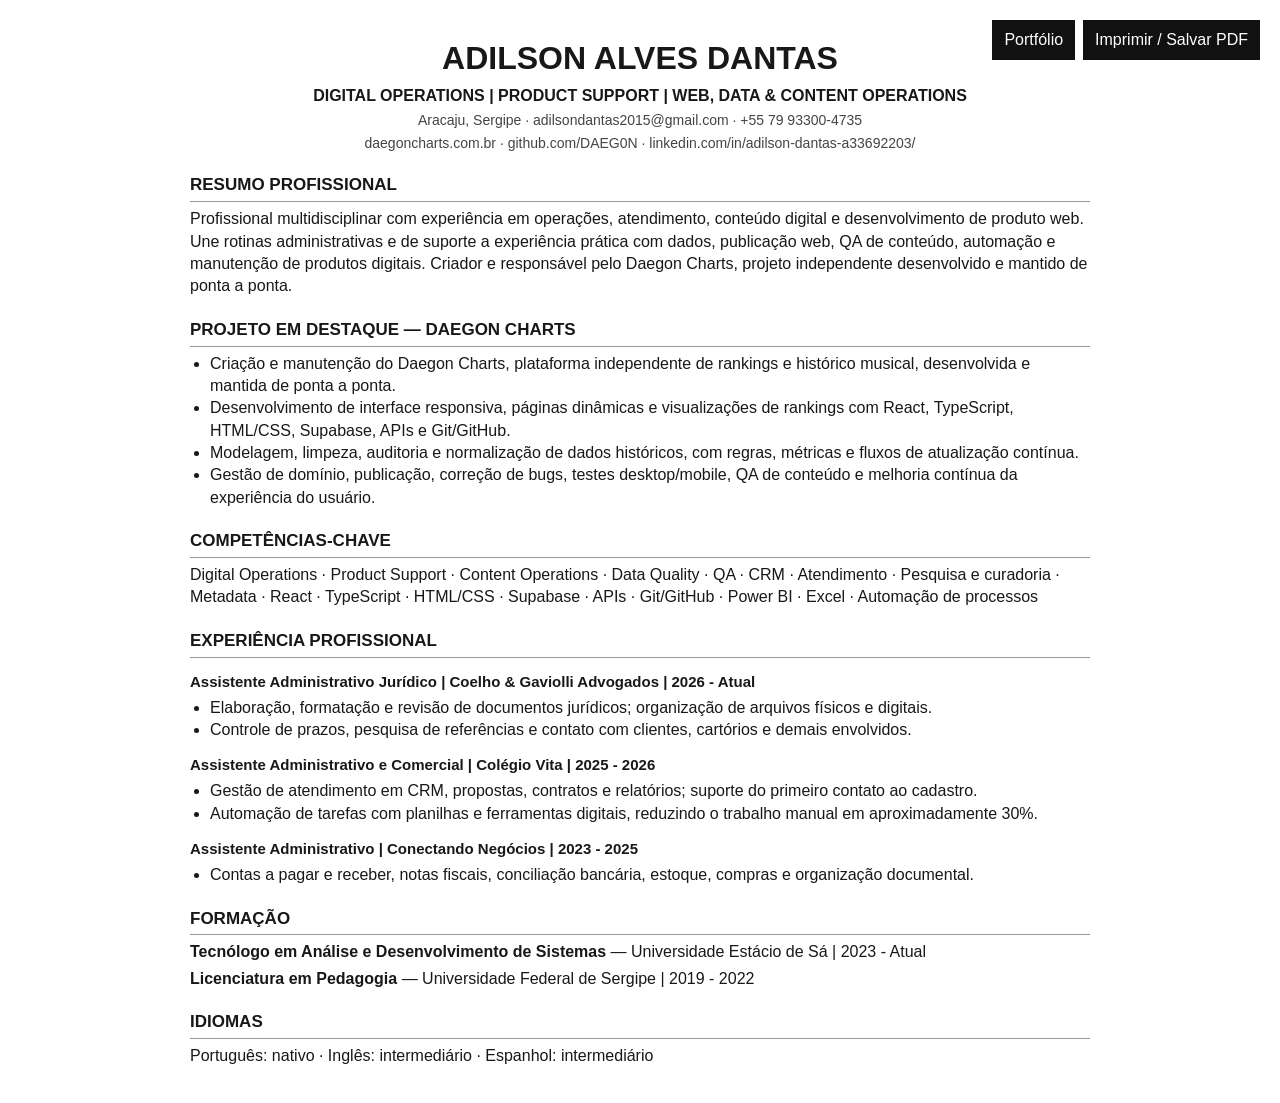
<file: resume-digital-ops.html>
<!DOCTYPE html>
<html lang="pt-BR"><head><meta charset="UTF-8"><meta name="viewport" content="width=device-width,initial-scale=1">
<title>Adilson Alves Dantas — Digital & Product Operations</title>
<style>
body{font-family:Arial,sans-serif;max-width:900px;margin:36px auto;padding:0 24px;color:#181818;line-height:1.4}
h1{margin:0;text-align:center;font-size:32px}.sub{text-align:center;font-weight:700;font-size:16px;margin:4px 0}.meta{text-align:center;color:#444;font-size:14px;margin:3px 0}
h2{margin:20px 0 6px;border-bottom:1px solid #999;padding-bottom:4px;font-size:17px}h3{margin:13px 0 3px;font-size:15px}p{margin:4px 0}ul{margin:5px 0 8px 20px;padding:0}
.actions{position:fixed;right:20px;top:20px;display:flex;gap:8px}.actions button,.actions a{font:inherit;padding:9px 12px;border:0;background:#111;color:white;text-decoration:none;cursor:pointer}
@media print{.actions{display:none}body{margin:0;max-width:none}}
</style></head><body>
<div class="actions"><a href="index.html">Portfólio</a><button onclick="window.print()">Imprimir / Salvar PDF</button></div>
<h1>ADILSON ALVES DANTAS</h1><div class="sub">DIGITAL OPERATIONS | PRODUCT SUPPORT | WEB, DATA & CONTENT OPERATIONS</div>
<p class="meta">Aracaju, Sergipe · adilsondantas2015@gmail.com · +55 79 93300-4735</p>
<p class="meta">daegoncharts.com.br · github.com/DAEG0N · linkedin.com/in/adilson-dantas-a33692203/</p>
<h2>RESUMO PROFISSIONAL</h2><p>Profissional multidisciplinar com experiência em operações, atendimento, conteúdo digital e desenvolvimento de produto web. Une rotinas administrativas e de suporte a experiência prática com dados, publicação web, QA de conteúdo, automação e manutenção de produtos digitais. Criador e responsável pelo Daegon Charts, projeto independente desenvolvido e mantido de ponta a ponta.</p>
<h2>PROJETO EM DESTAQUE — DAEGON CHARTS</h2><ul><li>Criação e manutenção do Daegon Charts, plataforma independente de rankings e histórico musical, desenvolvida e mantida de ponta a ponta.</li><li>Desenvolvimento de interface responsiva, páginas dinâmicas e visualizações de rankings com React, TypeScript, HTML/CSS, Supabase, APIs e Git/GitHub.</li><li>Modelagem, limpeza, auditoria e normalização de dados históricos, com regras, métricas e fluxos de atualização contínua.</li><li>Gestão de domínio, publicação, correção de bugs, testes desktop/mobile, QA de conteúdo e melhoria contínua da experiência do usuário.</li></ul>
<h2>COMPETÊNCIAS-CHAVE</h2><p>Digital Operations · Product Support · Content Operations · Data Quality · QA · CRM · Atendimento · Pesquisa e curadoria · Metadata · React · TypeScript · HTML/CSS · Supabase · APIs · Git/GitHub · Power BI · Excel · Automação de processos</p>
<h2>EXPERIÊNCIA PROFISSIONAL</h2>
<h3>Assistente Administrativo Jurídico | Coelho & Gaviolli Advogados | 2026 - Atual</h3>
<ul><li>Elaboração, formatação e revisão de documentos jurídicos; organização de arquivos físicos e digitais.</li><li>Controle de prazos, pesquisa de referências e contato com clientes, cartórios e demais envolvidos.</li></ul>
<h3>Assistente Administrativo e Comercial | Colégio Vita | 2025 - 2026</h3>
<ul><li>Gestão de atendimento em CRM, propostas, contratos e relatórios; suporte do primeiro contato ao cadastro.</li><li>Automação de tarefas com planilhas e ferramentas digitais, reduzindo o trabalho manual em aproximadamente 30%.</li></ul>
<h3>Assistente Administrativo | Conectando Negócios | 2023 - 2025</h3>
<ul><li>Contas a pagar e receber, notas fiscais, conciliação bancária, estoque, compras e organização documental.</li></ul>
<h2>FORMAÇÃO</h2><p><strong>Tecnólogo em Análise e Desenvolvimento de Sistemas</strong> — Universidade Estácio de Sá | 2023 - Atual</p>
<p><strong>Licenciatura em Pedagogia</strong> — Universidade Federal de Sergipe | 2019 - 2022</p>
<h2>IDIOMAS</h2><p>Português: nativo · Inglês: intermediário · Espanhol: intermediário</p>
</body></html>
</file>
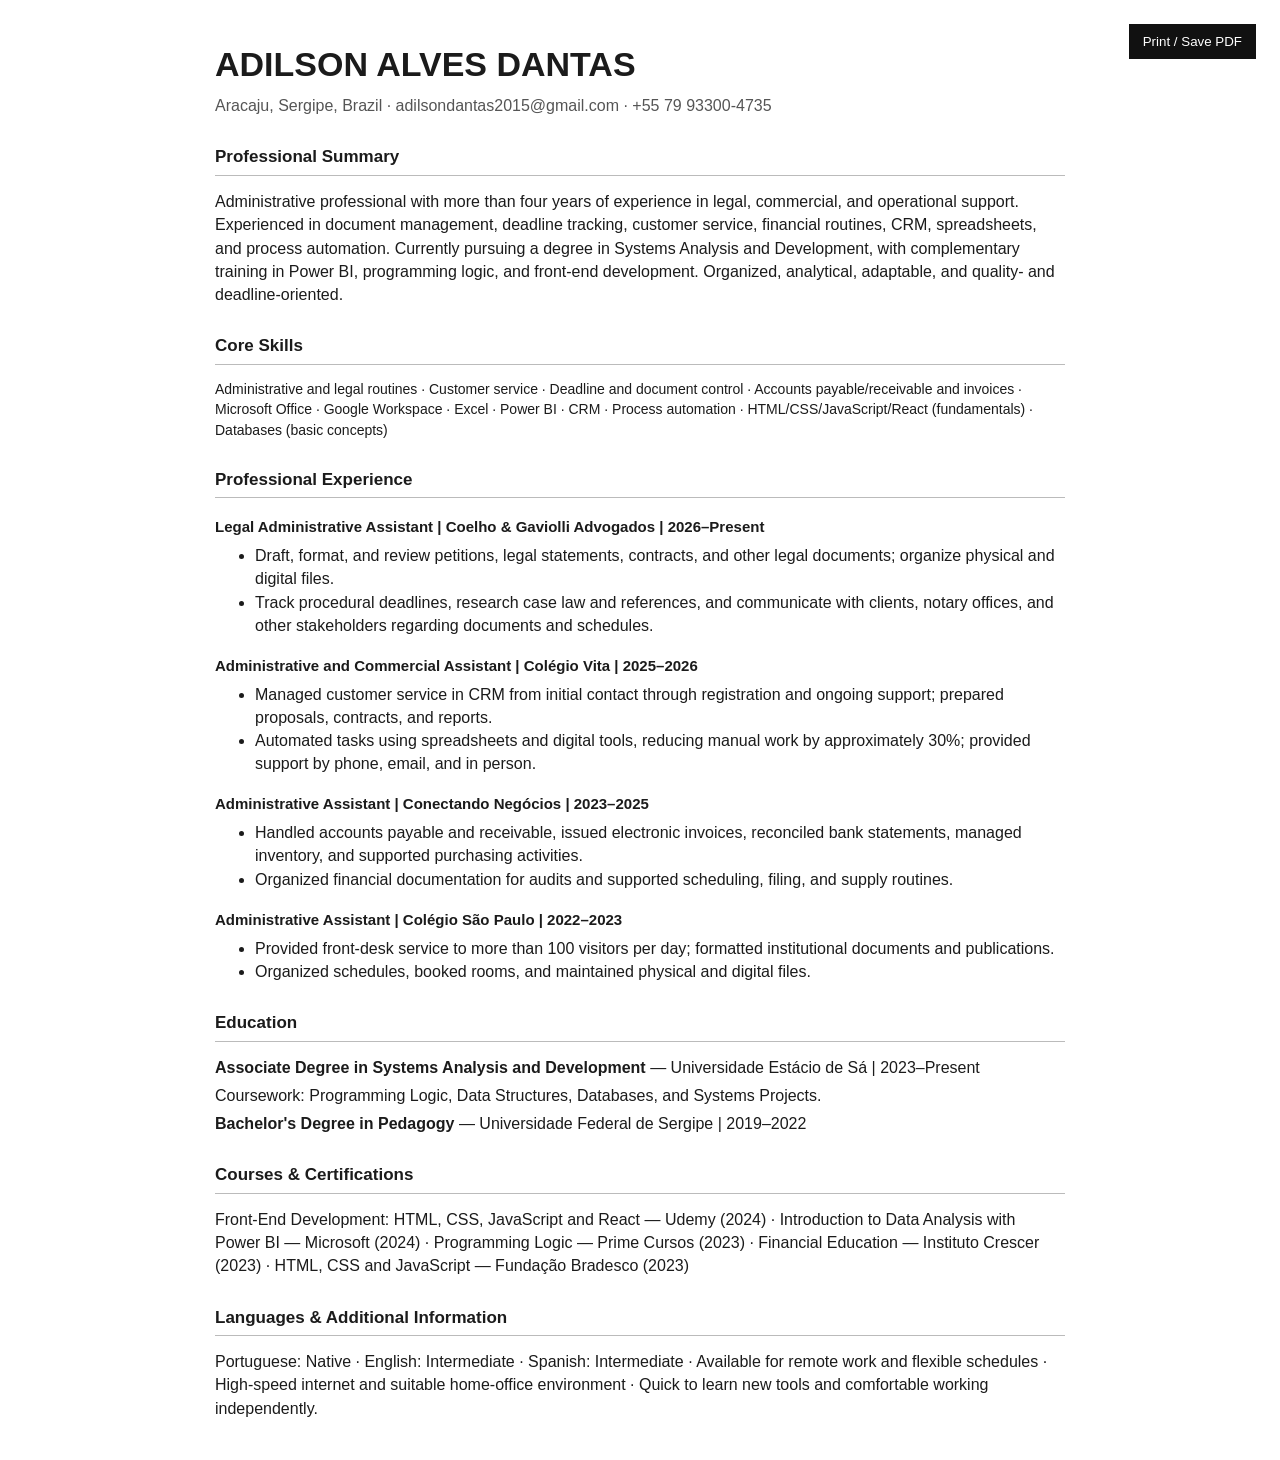
<file: resume-en.html>
<!DOCTYPE html><html lang="en"><head><meta charset="UTF-8"><meta name="viewport" content="width=device-width,initial-scale=1"><title>Adilson Alves Dantas — Resume</title><style>body{font-family:Arial,sans-serif;max-width:850px;margin:40px auto;padding:0 24px;color:#1b1b1b;line-height:1.45}h1{margin:0;font-size:34px}h2{margin-top:28px;border-bottom:1px solid #bbb;padding-bottom:5px;font-size:17px}h3{margin:18px 0 2px;font-size:15px}p{margin:5px 0}ul{margin-top:6px}.meta{color:#555}.skills{font-size:14px}.print{position:fixed;right:24px;top:24px;padding:10px 14px;background:#111;color:#fff;border:0;cursor:pointer}@media print{.print{display:none}body{margin:0;max-width:none}}</style></head><body><button class="print" onclick="window.print()">Print / Save PDF</button><h1>ADILSON ALVES DANTAS</h1><p class="meta">Aracaju, Sergipe, Brazil · adilsondantas2015@gmail.com · +55 79 93300-4735</p><h2>Professional Summary</h2><p>Administrative professional with more than four years of experience in legal, commercial, and operational support. Experienced in document management, deadline tracking, customer service, financial routines, CRM, spreadsheets, and process automation. Currently pursuing a degree in Systems Analysis and Development, with complementary training in Power BI, programming logic, and front-end development. Organized, analytical, adaptable, and quality- and deadline-oriented.</p><h2>Core Skills</h2><p class="skills">Administrative and legal routines · Customer service · Deadline and document control · Accounts payable/receivable and invoices · Microsoft Office · Google Workspace · Excel · Power BI · CRM · Process automation · HTML/CSS/JavaScript/React (fundamentals) · Databases (basic concepts)</p><h2>Professional Experience</h2><h3>Legal Administrative Assistant | Coelho & Gaviolli Advogados | 2026–Present</h3><ul><li>Draft, format, and review petitions, legal statements, contracts, and other legal documents; organize physical and digital files.</li><li>Track procedural deadlines, research case law and references, and communicate with clients, notary offices, and other stakeholders regarding documents and schedules.</li></ul><h3>Administrative and Commercial Assistant | Colégio Vita | 2025–2026</h3><ul><li>Managed customer service in CRM from initial contact through registration and ongoing support; prepared proposals, contracts, and reports.</li><li>Automated tasks using spreadsheets and digital tools, reducing manual work by approximately 30%; provided support by phone, email, and in person.</li></ul><h3>Administrative Assistant | Conectando Negócios | 2023–2025</h3><ul><li>Handled accounts payable and receivable, issued electronic invoices, reconciled bank statements, managed inventory, and supported purchasing activities.</li><li>Organized financial documentation for audits and supported scheduling, filing, and supply routines.</li></ul><h3>Administrative Assistant | Colégio São Paulo | 2022–2023</h3><ul><li>Provided front-desk service to more than 100 visitors per day; formatted institutional documents and publications.</li><li>Organized schedules, booked rooms, and maintained physical and digital files.</li></ul><h2>Education</h2><p><strong>Associate Degree in Systems Analysis and Development</strong> — Universidade Estácio de Sá | 2023–Present</p><p>Coursework: Programming Logic, Data Structures, Databases, and Systems Projects.</p><p><strong>Bachelor's Degree in Pedagogy</strong> — Universidade Federal de Sergipe | 2019–2022</p><h2>Courses & Certifications</h2><p>Front-End Development: HTML, CSS, JavaScript and React — Udemy (2024) · Introduction to Data Analysis with Power BI — Microsoft (2024) · Programming Logic — Prime Cursos (2023) · Financial Education — Instituto Crescer (2023) · HTML, CSS and JavaScript — Fundação Bradesco (2023)</p><h2>Languages & Additional Information</h2><p>Portuguese: Native · English: Intermediate · Spanish: Intermediate · Available for remote work and flexible schedules · High-speed internet and suitable home-office environment · Quick to learn new tools and comfortable working independently.</p></body></html>
</file>
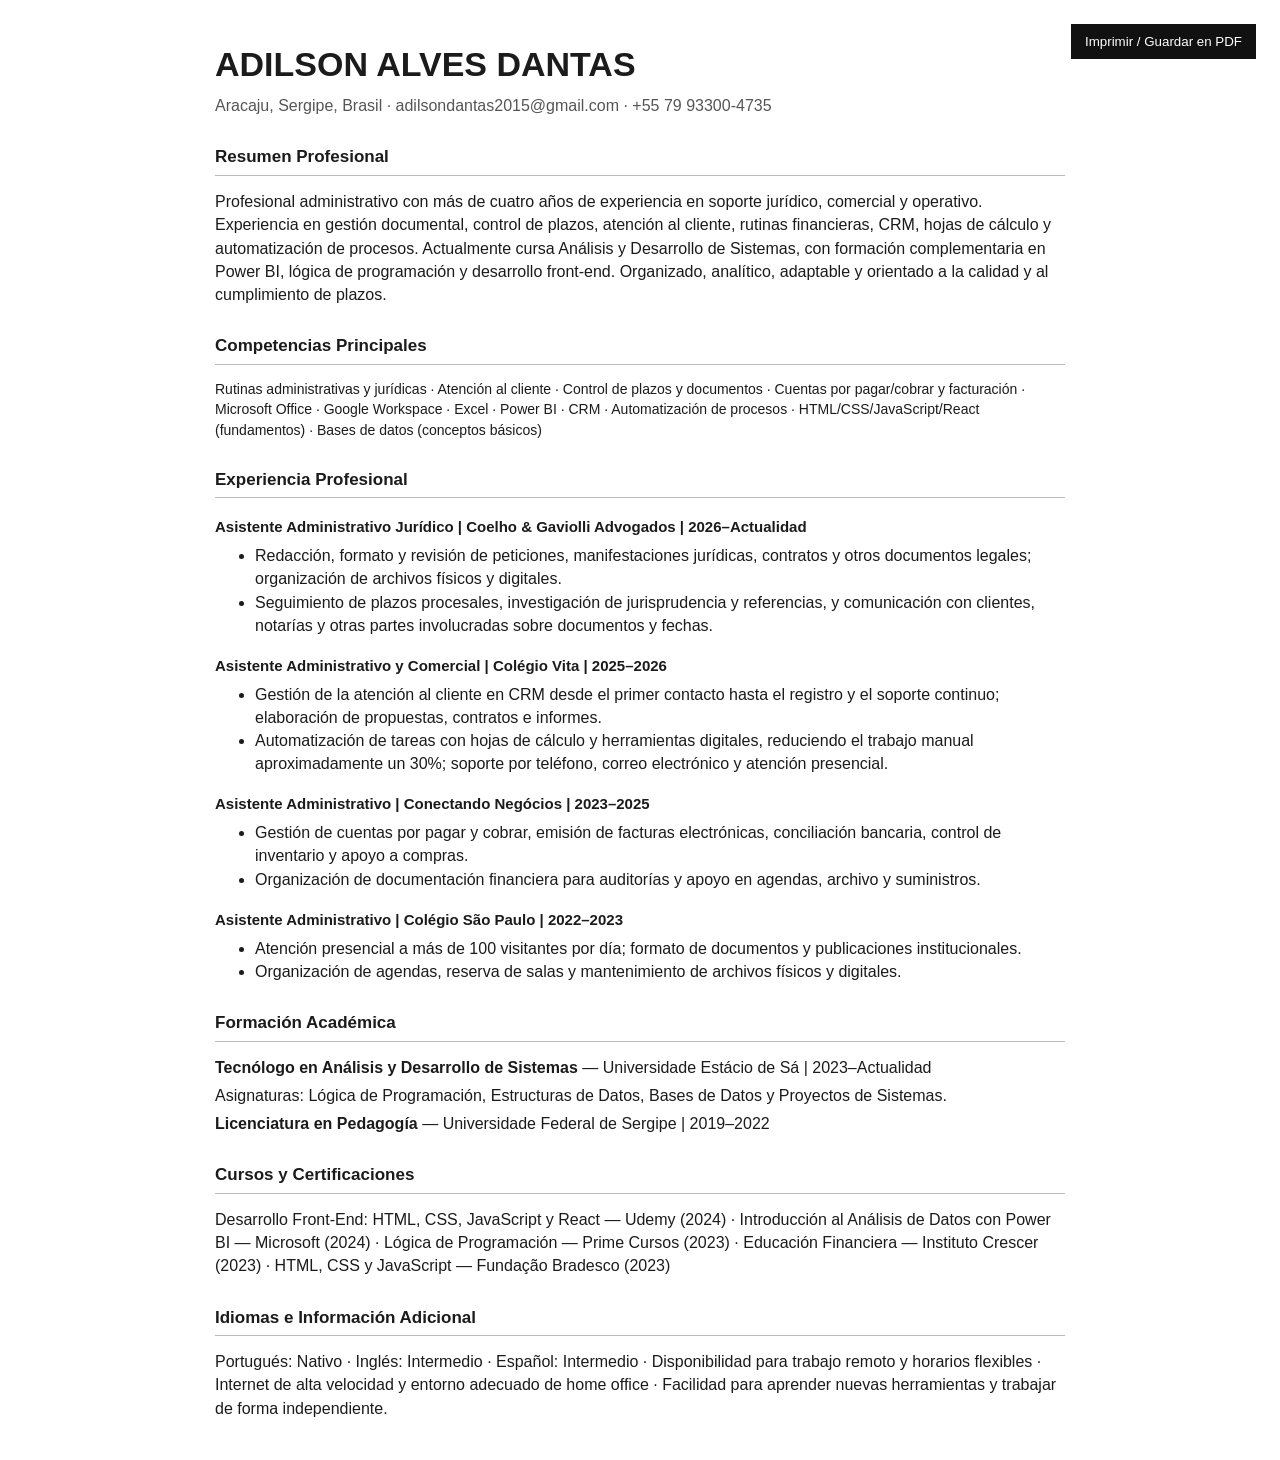
<file: resume-es.html>
<!DOCTYPE html><html lang="es"><head><meta charset="UTF-8"><meta name="viewport" content="width=device-width,initial-scale=1"><title>Adilson Alves Dantas — Currículum</title><style>body{font-family:Arial,sans-serif;max-width:850px;margin:40px auto;padding:0 24px;color:#1b1b1b;line-height:1.45}h1{margin:0;font-size:34px}h2{margin-top:28px;border-bottom:1px solid #bbb;padding-bottom:5px;font-size:17px}h3{margin:18px 0 2px;font-size:15px}p{margin:5px 0}ul{margin-top:6px}.meta{color:#555}.skills{font-size:14px}.print{position:fixed;right:24px;top:24px;padding:10px 14px;background:#111;color:#fff;border:0;cursor:pointer}@media print{.print{display:none}body{margin:0;max-width:none}}</style></head><body><button class="print" onclick="window.print()">Imprimir / Guardar en PDF</button><h1>ADILSON ALVES DANTAS</h1><p class="meta">Aracaju, Sergipe, Brasil · adilsondantas2015@gmail.com · +55 79 93300-4735</p><h2>Resumen Profesional</h2><p>Profesional administrativo con más de cuatro años de experiencia en soporte jurídico, comercial y operativo. Experiencia en gestión documental, control de plazos, atención al cliente, rutinas financieras, CRM, hojas de cálculo y automatización de procesos. Actualmente cursa Análisis y Desarrollo de Sistemas, con formación complementaria en Power BI, lógica de programación y desarrollo front-end. Organizado, analítico, adaptable y orientado a la calidad y al cumplimiento de plazos.</p><h2>Competencias Principales</h2><p class="skills">Rutinas administrativas y jurídicas · Atención al cliente · Control de plazos y documentos · Cuentas por pagar/cobrar y facturación · Microsoft Office · Google Workspace · Excel · Power BI · CRM · Automatización de procesos · HTML/CSS/JavaScript/React (fundamentos) · Bases de datos (conceptos básicos)</p><h2>Experiencia Profesional</h2><h3>Asistente Administrativo Jurídico | Coelho & Gaviolli Advogados | 2026–Actualidad</h3><ul><li>Redacción, formato y revisión de peticiones, manifestaciones jurídicas, contratos y otros documentos legales; organización de archivos físicos y digitales.</li><li>Seguimiento de plazos procesales, investigación de jurisprudencia y referencias, y comunicación con clientes, notarías y otras partes involucradas sobre documentos y fechas.</li></ul><h3>Asistente Administrativo y Comercial | Colégio Vita | 2025–2026</h3><ul><li>Gestión de la atención al cliente en CRM desde el primer contacto hasta el registro y el soporte continuo; elaboración de propuestas, contratos e informes.</li><li>Automatización de tareas con hojas de cálculo y herramientas digitales, reduciendo el trabajo manual aproximadamente un 30%; soporte por teléfono, correo electrónico y atención presencial.</li></ul><h3>Asistente Administrativo | Conectando Negócios | 2023–2025</h3><ul><li>Gestión de cuentas por pagar y cobrar, emisión de facturas electrónicas, conciliación bancaria, control de inventario y apoyo a compras.</li><li>Organización de documentación financiera para auditorías y apoyo en agendas, archivo y suministros.</li></ul><h3>Asistente Administrativo | Colégio São Paulo | 2022–2023</h3><ul><li>Atención presencial a más de 100 visitantes por día; formato de documentos y publicaciones institucionales.</li><li>Organización de agendas, reserva de salas y mantenimiento de archivos físicos y digitales.</li></ul><h2>Formación Académica</h2><p><strong>Tecnólogo en Análisis y Desarrollo de Sistemas</strong> — Universidade Estácio de Sá | 2023–Actualidad</p><p>Asignaturas: Lógica de Programación, Estructuras de Datos, Bases de Datos y Proyectos de Sistemas.</p><p><strong>Licenciatura en Pedagogía</strong> — Universidade Federal de Sergipe | 2019–2022</p><h2>Cursos y Certificaciones</h2><p>Desarrollo Front-End: HTML, CSS, JavaScript y React — Udemy (2024) · Introducción al Análisis de Datos con Power BI — Microsoft (2024) · Lógica de Programación — Prime Cursos (2023) · Educación Financiera — Instituto Crescer (2023) · HTML, CSS y JavaScript — Fundação Bradesco (2023)</p><h2>Idiomas e Información Adicional</h2><p>Portugués: Nativo · Inglés: Intermedio · Español: Intermedio · Disponibilidad para trabajo remoto y horarios flexibles · Internet de alta velocidad y entorno adecuado de home office · Facilidad para aprender nuevas herramientas y trabajar de forma independiente.</p></body></html>
</file>
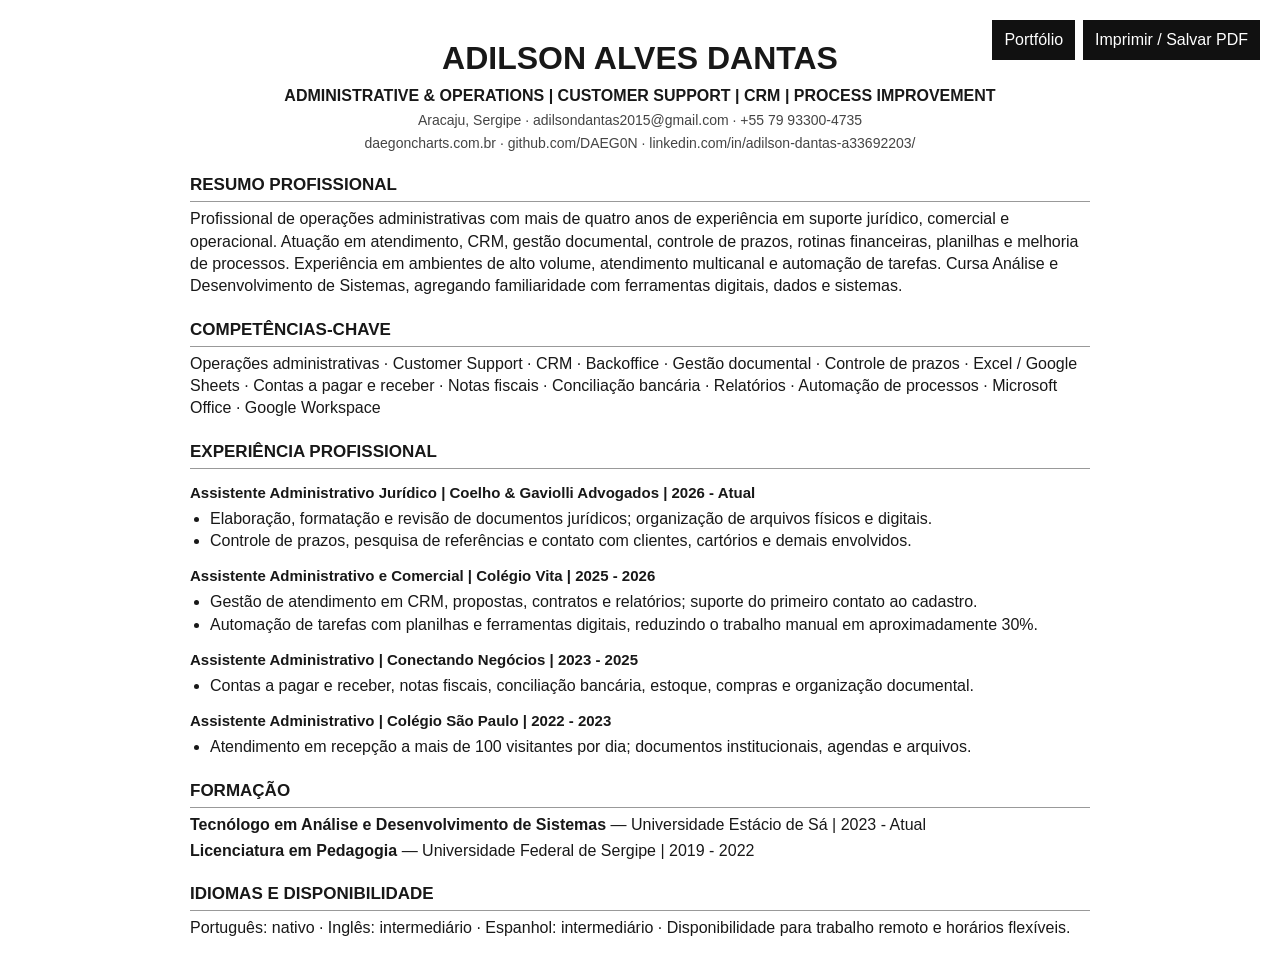
<file: resume-operations.html>
<!DOCTYPE html>
<html lang="pt-BR"><head><meta charset="UTF-8"><meta name="viewport" content="width=device-width,initial-scale=1">
<title>Adilson Alves Dantas — Operations & Customer Support</title>
<style>
body{font-family:Arial,sans-serif;max-width:900px;margin:36px auto;padding:0 24px;color:#181818;line-height:1.4}
h1{margin:0;text-align:center;font-size:32px}.sub{text-align:center;font-weight:700;font-size:16px;margin:4px 0}.meta{text-align:center;color:#444;font-size:14px;margin:3px 0}
h2{margin:20px 0 6px;border-bottom:1px solid #999;padding-bottom:4px;font-size:17px}h3{margin:13px 0 3px;font-size:15px}p{margin:4px 0}ul{margin:5px 0 8px 20px;padding:0}
.actions{position:fixed;right:20px;top:20px;display:flex;gap:8px}.actions button,.actions a{font:inherit;padding:9px 12px;border:0;background:#111;color:white;text-decoration:none;cursor:pointer}
@media print{.actions{display:none}body{margin:0;max-width:none}}
</style></head><body>
<div class="actions"><a href="index.html">Portfólio</a><button onclick="window.print()">Imprimir / Salvar PDF</button></div>
<h1>ADILSON ALVES DANTAS</h1><div class="sub">ADMINISTRATIVE & OPERATIONS | CUSTOMER SUPPORT | CRM | PROCESS IMPROVEMENT</div>
<p class="meta">Aracaju, Sergipe · adilsondantas2015@gmail.com · +55 79 93300-4735</p>
<p class="meta">daegoncharts.com.br · github.com/DAEG0N · linkedin.com/in/adilson-dantas-a33692203/</p>
<h2>RESUMO PROFISSIONAL</h2><p>Profissional de operações administrativas com mais de quatro anos de experiência em suporte jurídico, comercial e operacional. Atuação em atendimento, CRM, gestão documental, controle de prazos, rotinas financeiras, planilhas e melhoria de processos. Experiência em ambientes de alto volume, atendimento multicanal e automação de tarefas. Cursa Análise e Desenvolvimento de Sistemas, agregando familiaridade com ferramentas digitais, dados e sistemas.</p>

<h2>COMPETÊNCIAS-CHAVE</h2><p>Operações administrativas · Customer Support · CRM · Backoffice · Gestão documental · Controle de prazos · Excel / Google Sheets · Contas a pagar e receber · Notas fiscais · Conciliação bancária · Relatórios · Automação de processos · Microsoft Office · Google Workspace</p>
<h2>EXPERIÊNCIA PROFISSIONAL</h2>
<h3>Assistente Administrativo Jurídico | Coelho & Gaviolli Advogados | 2026 - Atual</h3>
<ul><li>Elaboração, formatação e revisão de documentos jurídicos; organização de arquivos físicos e digitais.</li><li>Controle de prazos, pesquisa de referências e contato com clientes, cartórios e demais envolvidos.</li></ul>
<h3>Assistente Administrativo e Comercial | Colégio Vita | 2025 - 2026</h3>
<ul><li>Gestão de atendimento em CRM, propostas, contratos e relatórios; suporte do primeiro contato ao cadastro.</li><li>Automação de tarefas com planilhas e ferramentas digitais, reduzindo o trabalho manual em aproximadamente 30%.</li></ul>
<h3>Assistente Administrativo | Conectando Negócios | 2023 - 2025</h3>
<ul><li>Contas a pagar e receber, notas fiscais, conciliação bancária, estoque, compras e organização documental.</li></ul>
<h3>Assistente Administrativo | Colégio São Paulo | 2022 - 2023</h3>
<ul><li>Atendimento em recepção a mais de 100 visitantes por dia; documentos institucionais, agendas e arquivos.</li></ul>
<h2>FORMAÇÃO</h2><p><strong>Tecnólogo em Análise e Desenvolvimento de Sistemas</strong> — Universidade Estácio de Sá | 2023 - Atual</p>
<p><strong>Licenciatura em Pedagogia</strong> — Universidade Federal de Sergipe | 2019 - 2022</p>
<h2>IDIOMAS E DISPONIBILIDADE</h2><p>Português: nativo · Inglês: intermediário · Espanhol: intermediário · Disponibilidade para trabalho remoto e horários flexíveis.</p>
</body></html>
</file>
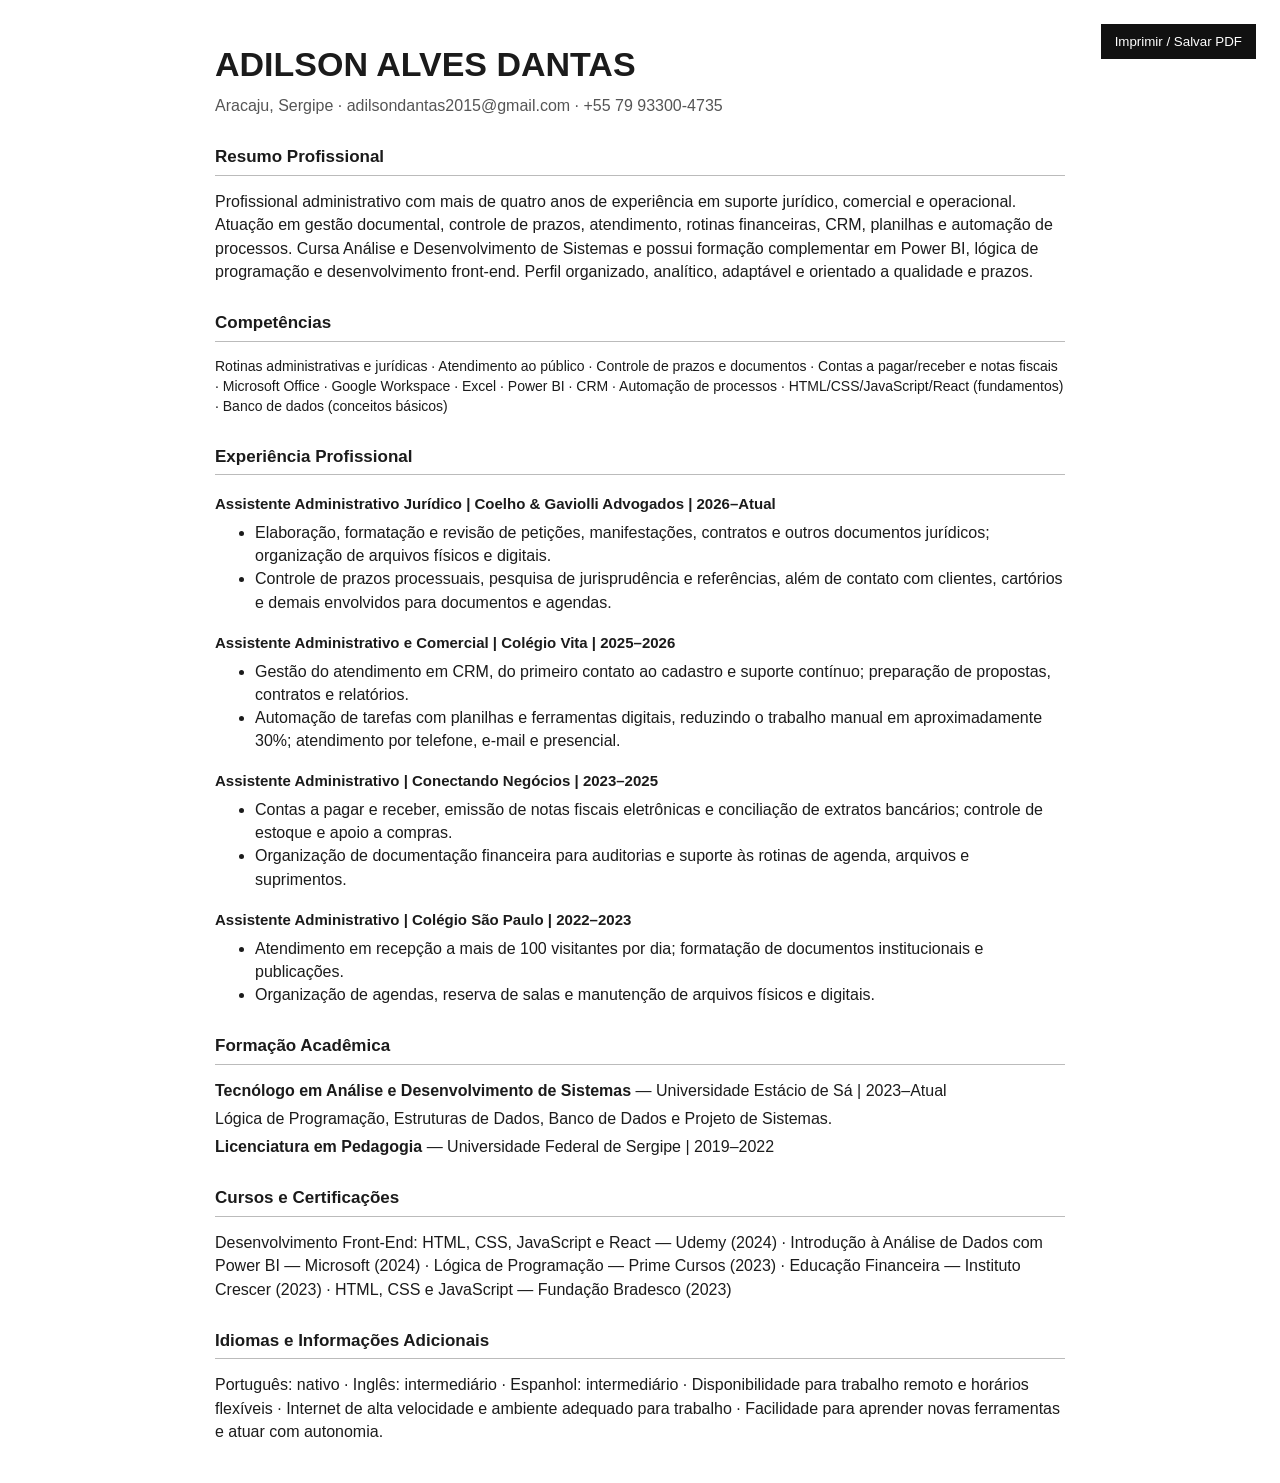
<file: resume-pt.html>
<!DOCTYPE html><html lang="pt-BR"><head><meta charset="UTF-8"><meta name="viewport" content="width=device-width,initial-scale=1"><title>Adilson Alves Dantas — Currículo</title><style>body{font-family:Arial,sans-serif;max-width:850px;margin:40px auto;padding:0 24px;color:#1b1b1b;line-height:1.45}h1{margin:0;font-size:34px}h2{margin-top:28px;border-bottom:1px solid #bbb;padding-bottom:5px;font-size:17px}h3{margin:18px 0 2px;font-size:15px}p{margin:5px 0}ul{margin-top:6px}.meta{color:#555}.skills{font-size:14px}.print{position:fixed;right:24px;top:24px;padding:10px 14px;background:#111;color:#fff;border:0;cursor:pointer}@media print{.print{display:none}body{margin:0;max-width:none}}</style></head><body><button class="print" onclick="window.print()">Imprimir / Salvar PDF</button><h1>ADILSON ALVES DANTAS</h1><p class="meta">Aracaju, Sergipe · adilsondantas2015@gmail.com · +55 79 93300-4735</p><h2>Resumo Profissional</h2><p>Profissional administrativo com mais de quatro anos de experiência em suporte jurídico, comercial e operacional. Atuação em gestão documental, controle de prazos, atendimento, rotinas financeiras, CRM, planilhas e automação de processos. Cursa Análise e Desenvolvimento de Sistemas e possui formação complementar em Power BI, lógica de programação e desenvolvimento front-end. Perfil organizado, analítico, adaptável e orientado a qualidade e prazos.</p><h2>Competências</h2><p class="skills">Rotinas administrativas e jurídicas · Atendimento ao público · Controle de prazos e documentos · Contas a pagar/receber e notas fiscais · Microsoft Office · Google Workspace · Excel · Power BI · CRM · Automação de processos · HTML/CSS/JavaScript/React (fundamentos) · Banco de dados (conceitos básicos)</p><h2>Experiência Profissional</h2><h3>Assistente Administrativo Jurídico | Coelho & Gaviolli Advogados | 2026–Atual</h3><ul><li>Elaboração, formatação e revisão de petições, manifestações, contratos e outros documentos jurídicos; organização de arquivos físicos e digitais.</li><li>Controle de prazos processuais, pesquisa de jurisprudência e referências, além de contato com clientes, cartórios e demais envolvidos para documentos e agendas.</li></ul><h3>Assistente Administrativo e Comercial | Colégio Vita | 2025–2026</h3><ul><li>Gestão do atendimento em CRM, do primeiro contato ao cadastro e suporte contínuo; preparação de propostas, contratos e relatórios.</li><li>Automação de tarefas com planilhas e ferramentas digitais, reduzindo o trabalho manual em aproximadamente 30%; atendimento por telefone, e-mail e presencial.</li></ul><h3>Assistente Administrativo | Conectando Negócios | 2023–2025</h3><ul><li>Contas a pagar e receber, emissão de notas fiscais eletrônicas e conciliação de extratos bancários; controle de estoque e apoio a compras.</li><li>Organização de documentação financeira para auditorias e suporte às rotinas de agenda, arquivos e suprimentos.</li></ul><h3>Assistente Administrativo | Colégio São Paulo | 2022–2023</h3><ul><li>Atendimento em recepção a mais de 100 visitantes por dia; formatação de documentos institucionais e publicações.</li><li>Organização de agendas, reserva de salas e manutenção de arquivos físicos e digitais.</li></ul><h2>Formação Acadêmica</h2><p><strong>Tecnólogo em Análise e Desenvolvimento de Sistemas</strong> — Universidade Estácio de Sá | 2023–Atual</p><p>Lógica de Programação, Estruturas de Dados, Banco de Dados e Projeto de Sistemas.</p><p><strong>Licenciatura em Pedagogia</strong> — Universidade Federal de Sergipe | 2019–2022</p><h2>Cursos e Certificações</h2><p>Desenvolvimento Front-End: HTML, CSS, JavaScript e React — Udemy (2024) · Introdução à Análise de Dados com Power BI — Microsoft (2024) · Lógica de Programação — Prime Cursos (2023) · Educação Financeira — Instituto Crescer (2023) · HTML, CSS e JavaScript — Fundação Bradesco (2023)</p><h2>Idiomas e Informações Adicionais</h2><p>Português: nativo · Inglês: intermediário · Espanhol: intermediário · Disponibilidade para trabalho remoto e horários flexíveis · Internet de alta velocidade e ambiente adequado para trabalho · Facilidade para aprender novas ferramentas e atuar com autonomia.</p></body></html>
</file>
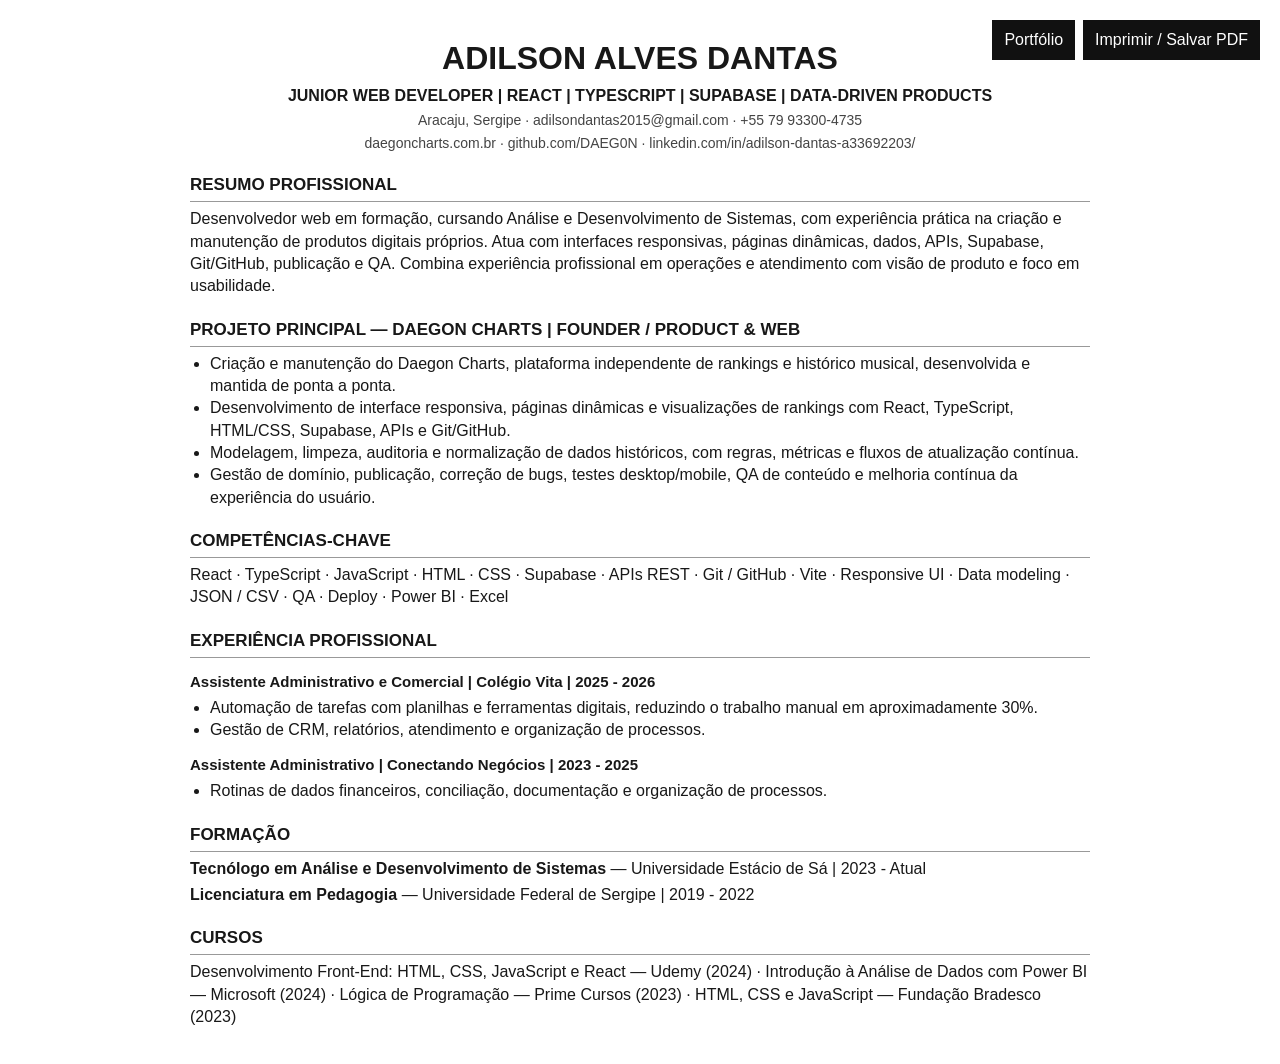
<file: resume-web.html>
<!DOCTYPE html>
<html lang="pt-BR"><head><meta charset="UTF-8"><meta name="viewport" content="width=device-width,initial-scale=1">
<title>Adilson Alves Dantas — Junior Web Developer</title>
<style>
body{font-family:Arial,sans-serif;max-width:900px;margin:36px auto;padding:0 24px;color:#181818;line-height:1.4}
h1{margin:0;text-align:center;font-size:32px}.sub{text-align:center;font-weight:700;font-size:16px;margin:4px 0}.meta{text-align:center;color:#444;font-size:14px;margin:3px 0}
h2{margin:20px 0 6px;border-bottom:1px solid #999;padding-bottom:4px;font-size:17px}h3{margin:13px 0 3px;font-size:15px}p{margin:4px 0}ul{margin:5px 0 8px 20px;padding:0}
.actions{position:fixed;right:20px;top:20px;display:flex;gap:8px}.actions button,.actions a{font:inherit;padding:9px 12px;border:0;background:#111;color:white;text-decoration:none;cursor:pointer}
@media print{.actions{display:none}body{margin:0;max-width:none}}
</style></head><body>
<div class="actions"><a href="index.html">Portfólio</a><button onclick="window.print()">Imprimir / Salvar PDF</button></div>
<h1>ADILSON ALVES DANTAS</h1><div class="sub">JUNIOR WEB DEVELOPER | REACT | TYPESCRIPT | SUPABASE | DATA-DRIVEN PRODUCTS</div>
<p class="meta">Aracaju, Sergipe · adilsondantas2015@gmail.com · +55 79 93300-4735</p>
<p class="meta">daegoncharts.com.br · github.com/DAEG0N · linkedin.com/in/adilson-dantas-a33692203/</p>
<h2>RESUMO PROFISSIONAL</h2><p>Desenvolvedor web em formação, cursando Análise e Desenvolvimento de Sistemas, com experiência prática na criação e manutenção de produtos digitais próprios. Atua com interfaces responsivas, páginas dinâmicas, dados, APIs, Supabase, Git/GitHub, publicação e QA. Combina experiência profissional em operações e atendimento com visão de produto e foco em usabilidade.</p>
<h2>PROJETO PRINCIPAL — DAEGON CHARTS | FOUNDER / PRODUCT & WEB</h2><ul><li>Criação e manutenção do Daegon Charts, plataforma independente de rankings e histórico musical, desenvolvida e mantida de ponta a ponta.</li><li>Desenvolvimento de interface responsiva, páginas dinâmicas e visualizações de rankings com React, TypeScript, HTML/CSS, Supabase, APIs e Git/GitHub.</li><li>Modelagem, limpeza, auditoria e normalização de dados históricos, com regras, métricas e fluxos de atualização contínua.</li><li>Gestão de domínio, publicação, correção de bugs, testes desktop/mobile, QA de conteúdo e melhoria contínua da experiência do usuário.</li></ul>
<h2>COMPETÊNCIAS-CHAVE</h2><p>React · TypeScript · JavaScript · HTML · CSS · Supabase · APIs REST · Git / GitHub · Vite · Responsive UI · Data modeling · JSON / CSV · QA · Deploy · Power BI · Excel</p>
<h2>EXPERIÊNCIA PROFISSIONAL</h2><h3>Assistente Administrativo e Comercial | Colégio Vita | 2025 - 2026</h3>
<ul><li>Automação de tarefas com planilhas e ferramentas digitais, reduzindo o trabalho manual em aproximadamente 30%.</li><li>Gestão de CRM, relatórios, atendimento e organização de processos.</li></ul>
<h3>Assistente Administrativo | Conectando Negócios | 2023 - 2025</h3>
<ul><li>Rotinas de dados financeiros, conciliação, documentação e organização de processos.</li></ul>
<h2>FORMAÇÃO</h2><p><strong>Tecnólogo em Análise e Desenvolvimento de Sistemas</strong> — Universidade Estácio de Sá | 2023 - Atual</p>
<p><strong>Licenciatura em Pedagogia</strong> — Universidade Federal de Sergipe | 2019 - 2022</p>
<h2>CURSOS</h2><p>Desenvolvimento Front-End: HTML, CSS, JavaScript e React — Udemy (2024) · Introdução à Análise de Dados com Power BI — Microsoft (2024) · Lógica de Programação — Prime Cursos (2023) · HTML, CSS e JavaScript — Fundação Bradesco (2023)</p>
</body></html>
</file>
